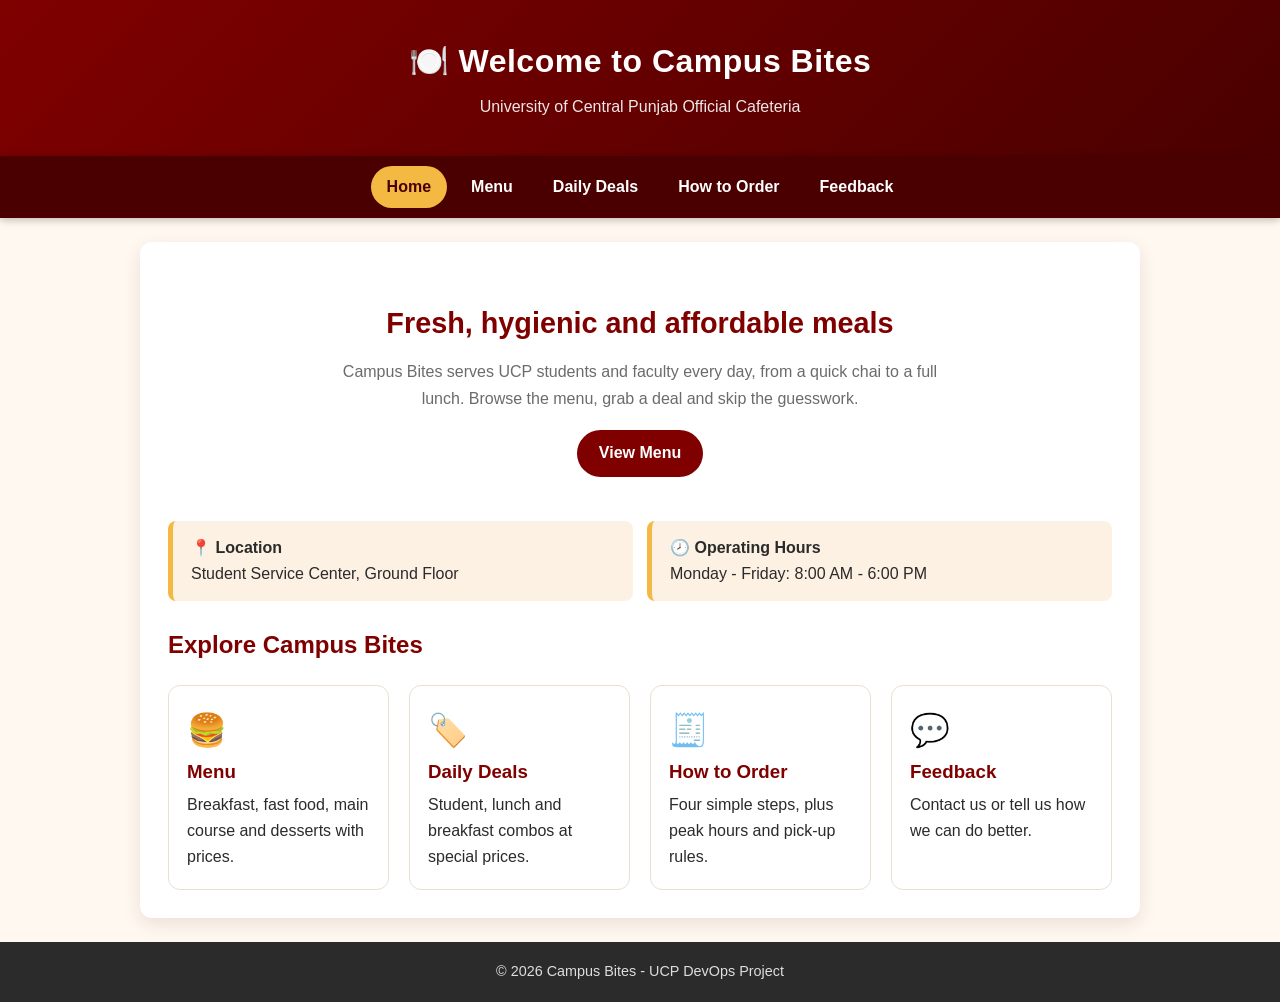
<file: src/index.html>
<!DOCTYPE html>
<html lang="en">
<head>
  <meta charset="UTF-8">
  <meta name="viewport" content="width=device-width, initial-scale=1.0">
  <meta name="description" content="Campus Bites - the official cafeteria of the University of Central Punjab.">
  <title>Campus Bites - Home</title>
  <link rel="stylesheet" href="../styles/style.css">
</head>
<body class="home-page">
  <header>
    <h1>🍽️ Welcome to Campus Bites</h1>
    <p>University of Central Punjab Official Cafeteria</p>
  </header>

  <nav aria-label="Main navigation">
    <a href="index.html" aria-current="page">Home</a>
    <a href="menu.html">Menu</a>
    <a href="deals.html">Daily Deals</a>
    <a href="order.html">How to Order</a>
    <a href="feedback.html">Feedback</a>
  </nav>

  <main>
    <section class="hero">
      <h2>Fresh, hygienic and affordable meals</h2>
      <p>Campus Bites serves UCP students and faculty every day, from a quick chai to a full lunch. Browse the menu, grab a deal and skip the guesswork.</p>
      <a class="btn" href="menu.html">View Menu</a>
    </section>

    <section class="info-bar">
      <div>
        <strong>📍 Location</strong><br>
        Student Service Center, Ground Floor
      </div>
      <div>
        <strong>🕗 Operating Hours</strong><br>
        Monday - Friday: 8:00 AM - 6:00 PM
      </div>
    </section>

    <section class="quick-links">
      <h2>Explore Campus Bites</h2>
      <div class="grid-container">
        <div class="card">
          <a href="menu.html">
            <span class="icon">🍔</span>
            <h3>Menu</h3>
            <p>Breakfast, fast food, main course and desserts with prices.</p>
          </a>
        </div>
        <div class="card">
          <a href="deals.html">
            <span class="icon">🏷️</span>
            <h3>Daily Deals</h3>
            <p>Student, lunch and breakfast combos at special prices.</p>
          </a>
        </div>
        <div class="card">
          <a href="order.html">
            <span class="icon">🧾</span>
            <h3>How to Order</h3>
            <p>Four simple steps, plus peak hours and pick-up rules.</p>
          </a>
        </div>
        <div class="card">
          <a href="feedback.html">
            <span class="icon">💬</span>
            <h3>Feedback</h3>
            <p>Contact us or tell us how we can do better.</p>
          </a>
        </div>
      </div>
    </section>
  </main>

  <footer>
    <p>&copy; 2026 Campus Bites - UCP DevOps Project</p>
  </footer>
</body>
</html>
</file>
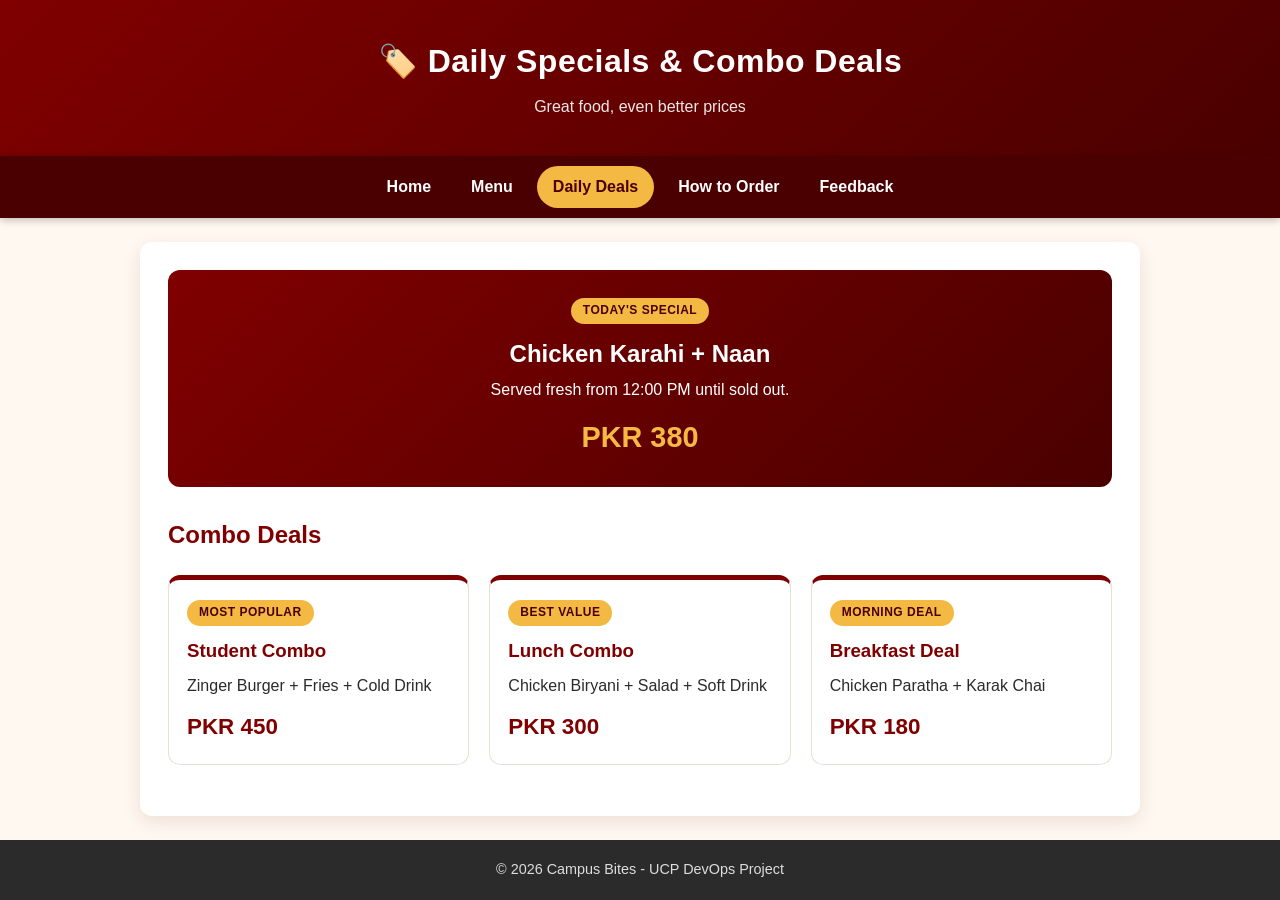
<file: src/deals.html>
<!DOCTYPE html>
<html lang="en">
<head>
  <meta charset="UTF-8">
  <meta name="viewport" content="width=device-width, initial-scale=1.0">
  <title>Campus Bites - Daily Deals</title>
  <link rel="stylesheet" href="../styles/style.css">
</head>
<body class="deals-page">
  <header>
    <h1>🏷️ Daily Specials &amp; Combo Deals</h1>
    <p>Great food, even better prices</p>
  </header>

  <nav aria-label="Main navigation">
    <a href="index.html">Home</a>
    <a href="menu.html">Menu</a>
    <a href="deals.html" aria-current="page">Daily Deals</a>
    <a href="order.html">How to Order</a>
    <a href="feedback.html">Feedback</a>
  </nav>

  <main>
    <section class="special-banner">
      <span class="badge">Today's Special</span>
      <h2>Chicken Karahi + Naan</h2>
      <p>Served fresh from 12:00 PM until sold out.</p>
      <p class="deal-price">PKR 380</p>
    </section>

    <h2>Combo Deals</h2>
    <div class="grid-container">
      <div class="card">
        <span class="badge">Most Popular</span>
        <h3>Student Combo</h3>
        <p>Zinger Burger + Fries + Cold Drink</p>
        <p class="deal-price">PKR 450</p>
      </div>
      <div class="card">
        <span class="badge">Best Value</span>
        <h3>Lunch Combo</h3>
        <p>Chicken Biryani + Salad + Soft Drink</p>
        <p class="deal-price">PKR 300</p>
      </div>
      <div class="card">
        <span class="badge">Morning Deal</span>
        <h3>Breakfast Deal</h3>
        <p>Chicken Paratha + Karak Chai</p>
        <p class="deal-price">PKR 180</p>
      </div>
    </div>
  </main>

  <footer>
    <p>&copy; 2026 Campus Bites - UCP DevOps Project</p>
  </footer>
</body>
</html>
</file>
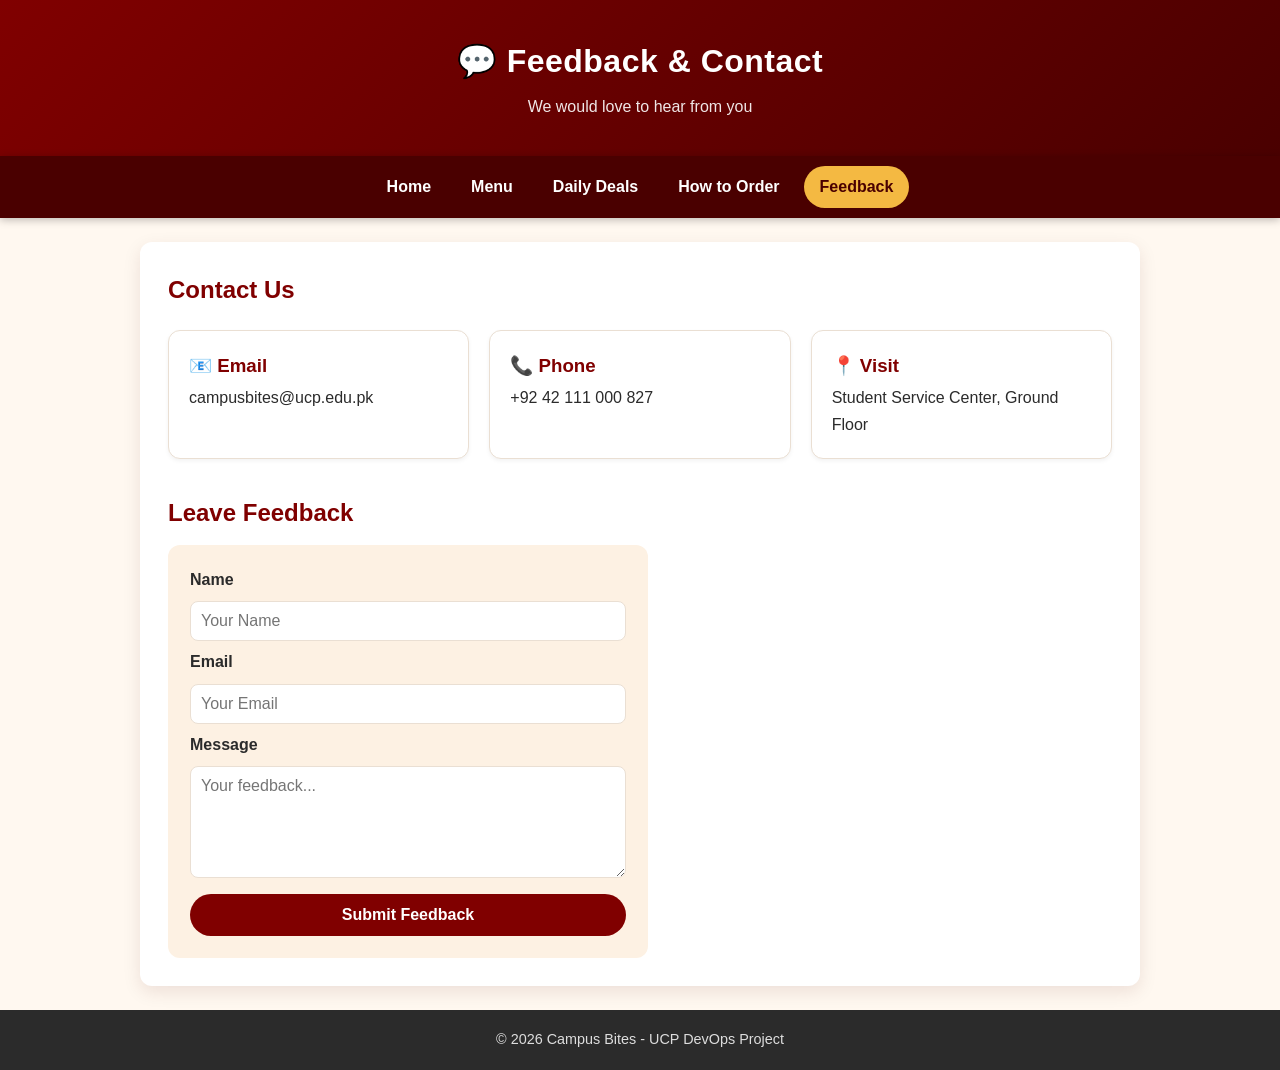
<file: src/feedback.html>
<!DOCTYPE html>
<html lang="en">
<head>
  <meta charset="UTF-8">
  <meta name="viewport" content="width=device-width, initial-scale=1.0">
  <title>Campus Bites - Feedback</title>
  <link rel="stylesheet" href="../styles/style.css">
</head>
<body class="feedback-page">
  <header>
    <h1>💬 Feedback &amp; Contact</h1>
    <p>We would love to hear from you</p>
  </header>

  <nav aria-label="Main navigation">
    <a href="index.html">Home</a>
    <a href="menu.html">Menu</a>
    <a href="deals.html">Daily Deals</a>
    <a href="order.html">How to Order</a>
    <a href="feedback.html" aria-current="page">Feedback</a>
  </nav>

  <main>
    <h2>Contact Us</h2>
    <div class="grid-container contact-grid">
      <div class="card">
        <h3>📧 Email</h3>
        <p>campusbites@ucp.edu.pk</p>
      </div>
      <div class="card">
        <h3>📞 Phone</h3>
        <p>+92 42 111 000 827</p>
      </div>
      <div class="card">
        <h3>📍 Visit</h3>
        <p>Student Service Center, Ground Floor</p>
      </div>
    </div>

    <h2 class="form-title">Leave Feedback</h2>
    <form class="feedback-form">
      <label for="name">Name</label>
      <input type="text" id="name" name="name" placeholder="Your Name" required>

      <label for="email">Email</label>
      <input type="email" id="email" name="email" placeholder="Your Email" required>

      <label for="message">Message</label>
      <textarea id="message" name="message" rows="5" placeholder="Your feedback..." required></textarea>

      <button type="submit">Submit Feedback</button>
    </form>
  </main>

  <footer>
    <p>&copy; 2026 Campus Bites - UCP DevOps Project</p>
  </footer>
</body>
</html>
</file>
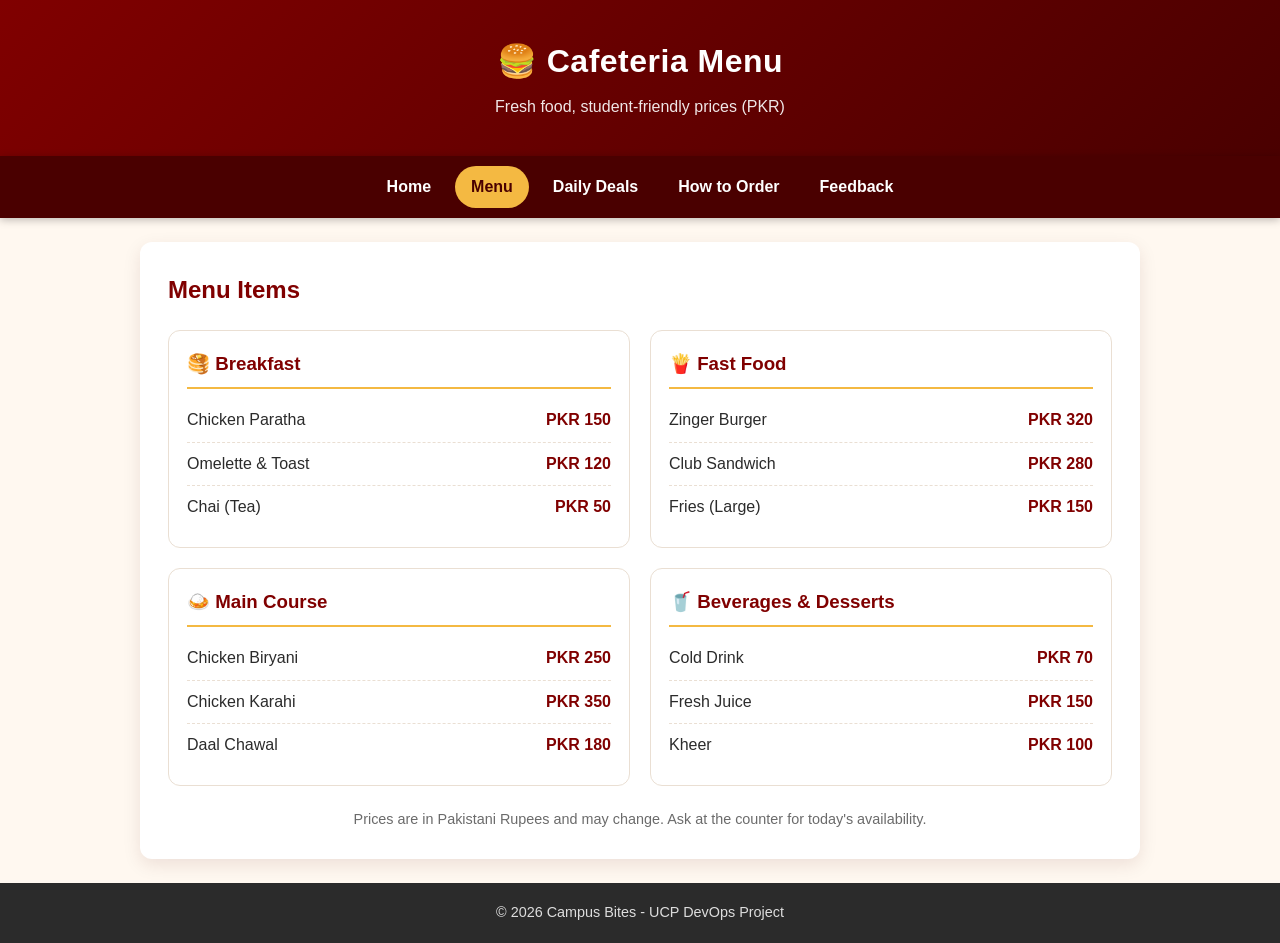
<file: src/menu.html>
<!DOCTYPE html>
<html lang="en">
<head>
  <meta charset="UTF-8">
  <meta name="viewport" content="width=device-width, initial-scale=1.0">
  <title>Campus Bites - Menu</title>
  <link rel="stylesheet" href="../styles/style.css">
</head>
<body class="menu-page">
  <header>
    <h1>🍔 Cafeteria Menu</h1>
    <p>Fresh food, student-friendly prices (PKR)</p>
  </header>

  <nav aria-label="Main navigation">
    <a href="index.html">Home</a>
    <a href="menu.html" aria-current="page">Menu</a>
    <a href="deals.html">Daily Deals</a>
    <a href="order.html">How to Order</a>
    <a href="feedback.html">Feedback</a>
  </nav>

  <main>
    <h2>Menu Items</h2>
    <div class="grid-container">
      <div class="card">
        <h3>🥞 Breakfast</h3>
        <ul>
          <li><span>Chicken Paratha</span><span class="price">PKR 150</span></li>
          <li><span>Omelette &amp; Toast</span><span class="price">PKR 120</span></li>
          <li><span>Chai (Tea)</span><span class="price">PKR 50</span></li>
        </ul>
      </div>
      <div class="card">
        <h3>🍟 Fast Food</h3>
        <ul>
          <li><span>Zinger Burger</span><span class="price">PKR 320</span></li>
          <li><span>Club Sandwich</span><span class="price">PKR 280</span></li>
          <li><span>Fries (Large)</span><span class="price">PKR 150</span></li>
        </ul>
      </div>
      <div class="card">
        <h3>🍛 Main Course</h3>
        <ul>
          <li><span>Chicken Biryani</span><span class="price">PKR 250</span></li>
          <li><span>Chicken Karahi</span><span class="price">PKR 350</span></li>
          <li><span>Daal Chawal</span><span class="price">PKR 180</span></li>
        </ul>
      </div>
      <div class="card">
        <h3>🥤 Beverages &amp; Desserts</h3>
        <ul>
          <li><span>Cold Drink</span><span class="price">PKR 70</span></li>
          <li><span>Fresh Juice</span><span class="price">PKR 150</span></li>
          <li><span>Kheer</span><span class="price">PKR 100</span></li>
        </ul>
      </div>
    </div>
    <p class="menu-note">Prices are in Pakistani Rupees and may change. Ask at the counter for today's availability.</p>
  </main>

  <footer>
    <p>&copy; 2026 Campus Bites - UCP DevOps Project</p>
  </footer>
</body>
</html>
</file>
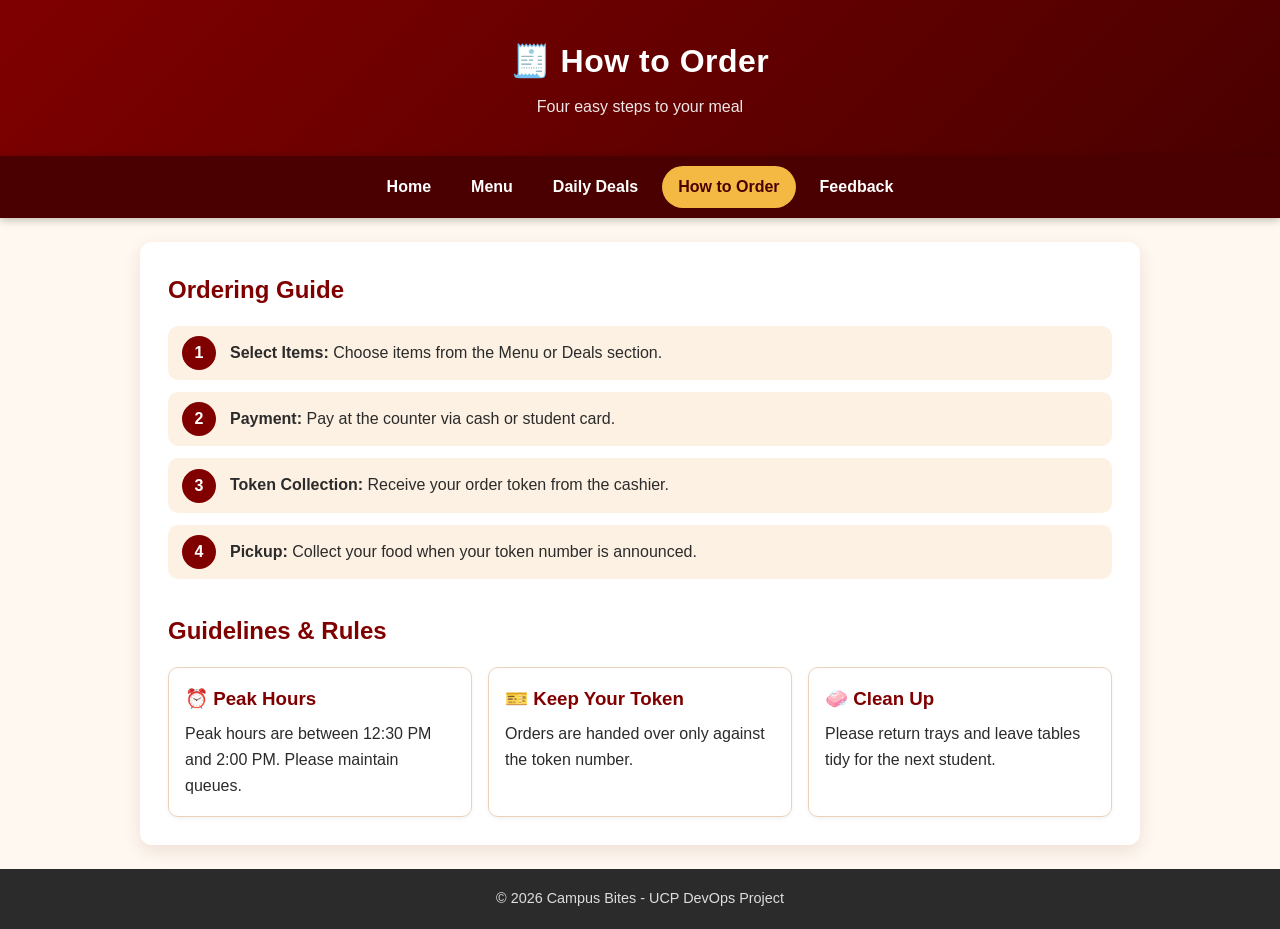
<file: src/order.html>
<!DOCTYPE html>
<html lang="en">
<head>
    <meta charset="UTF-8">
    <meta name="viewport" content="width=device-width, initial-scale=1.0">
    <title>Campus Bites - How to Order</title>
    <link rel="stylesheet" href="../styles/style.css">
</head>
<body class="order-page">
    <header>
        <h1>🧾 How to Order</h1>
        <p>Four easy steps to your meal</p>
    </header>

    <nav aria-label="Main navigation">
        <a href="index.html">Home</a>
        <a href="menu.html">Menu</a>
        <a href="deals.html">Daily Deals</a>
        <a href="order.html" aria-current="page">How to Order</a>
        <a href="feedback.html">Feedback</a>
    </nav>

    <main>
        <h2>Ordering Guide</h2>
        <ol class="steps">
            <li><strong>Select Items:</strong> Choose items from the Menu or Deals section.</li>
            <li><strong>Payment:</strong> Pay at the counter via cash or student card.</li>
            <li><strong>Token Collection:</strong> Receive your order token from the cashier.</li>
            <li><strong>Pickup:</strong> Collect your food when your token number is announced.</li>
        </ol>

        <h2>Guidelines &amp; Rules</h2>
        <div class="grid-container">
            <div class="card">
                <h3>⏰ Peak Hours</h3>
                <p>Peak hours are between 12:30 PM and 2:00 PM. Please maintain queues.</p>
            </div>
            <div class="card">
                <h3>🎫 Keep Your Token</h3>
                <p>Orders are handed over only against the token number.</p>
            </div>
            <div class="card">
                <h3>🧼 Clean Up</h3>
                <p>Please return trays and leave tables tidy for the next student.</p>
            </div>
        </div>
    </main>

    <footer>
        <p>&copy; 2026 Campus Bites - UCP DevOps Project</p>
    </footer>
</body>
</html>
</file>
<file: styles/style.css>
/* =====================================================
   Campus Bites - Shared Global Styles (Team Lead)
   ===================================================== */
:root {
  --maroon: #800000;
  --maroon-dark: #4a0000;
  --gold: #f4b942;
  --cream: #fff8f0;
  --text: #2b2b2b;
  --muted: #6b6b6b;
  --border: #eadfd3;
  --radius: 12px;
  --shadow: 0 6px 18px rgba(74, 0, 0, 0.10);
}

* {
  box-sizing: border-box;
  margin: 0;
  padding: 0;
  font-family: 'Segoe UI', Tahoma, Geneva, Verdana, sans-serif;
}

html {
  scroll-behavior: smooth;
}

body {
  background-color: var(--cream);
  color: var(--text);
  line-height: 1.65;
  min-height: 100vh;
  display: flex;
  flex-direction: column;
}

/* ---------- Header ---------- */
header {
  background: linear-gradient(135deg, var(--maroon) 0%, var(--maroon-dark) 100%);
  color: #fff;
  padding: 2.2rem 1.5rem;
  text-align: center;
}

header h1 {
  font-size: 2rem;
  letter-spacing: 0.5px;
}

header p {
  margin-top: 6px;
  opacity: 0.9;
}

/* ---------- Navigation ---------- */
nav {
  position: sticky;
  top: 0;
  z-index: 10;
  background-color: var(--maroon-dark);
  display: flex;
  justify-content: center;
  flex-wrap: wrap;
  gap: 8px;
  padding: 10px;
  box-shadow: 0 2px 8px rgba(0, 0, 0, 0.25);
}

nav a {
  color: #fff;
  text-decoration: none;
  font-weight: 600;
  padding: 8px 16px;
  border-radius: 999px;
  transition: background-color 0.2s, color 0.2s;
}

nav a:hover {
  background-color: var(--maroon);
}

nav a[aria-current="page"] {
  background-color: var(--gold);
  color: var(--maroon-dark);
}

/* ---------- Layout ---------- */
main {
  flex: 1;
  width: 100%;
  max-width: 1000px;
  margin: 24px auto;
  padding: 28px;
  background: #fff;
  border-radius: var(--radius);
  box-shadow: var(--shadow);
}

main h2 {
  color: var(--maroon);
  margin-bottom: 12px;
}

footer {
  text-align: center;
  padding: 18px;
  background-color: #2b2b2b;
  color: #ddd;
  font-size: 0.9rem;
}

/* ---------- Shared components ---------- */
.grid-container {
  display: grid;
  grid-template-columns: repeat(auto-fit, minmax(250px, 1fr));
  gap: 20px;
  margin-top: 20px;
}

.card {
  border: 1px solid var(--border);
  padding: 18px;
  border-radius: var(--radius);
  background-color: #fff;
  transition: transform 0.2s, box-shadow 0.2s;
}

.card:hover {
  transform: translateY(-4px);
  box-shadow: var(--shadow);
}

.btn {
  display: inline-block;
  padding: 10px 22px;
  background-color: var(--maroon);
  color: #fff;
  text-decoration: none;
  font-weight: 600;
  border-radius: 999px;
  transition: background-color 0.2s;
}

.btn:hover {
  background-color: var(--maroon-dark);
}

/* Mandatory CSS Media Query for Responsiveness */
@media (max-width: 768px) {
  header h1 {
    font-size: 1.6rem;
  }
  nav {
    gap: 4px;
    padding: 8px;
  }
  nav a {
    padding: 6px 12px;
    font-size: 0.9rem;
  }
  main {
    margin: 12px;
    width: auto;
    padding: 18px;
  }
}

/* ===== Home Page (Team Lead - Faizan) ===== */
.home-page .hero {
  text-align: center;
  padding: 30px 10px 20px;
}

.home-page .hero h2 {
  font-size: 1.8rem;
}

.home-page .hero p {
  max-width: 600px;
  margin: 0 auto 18px;
  color: var(--muted);
}

.home-page .info-bar {
  display: flex;
  flex-wrap: wrap;
  gap: 14px;
  justify-content: center;
  margin: 24px 0;
}

.home-page .info-bar div {
  flex: 1 1 220px;
  background: #fdf1e3;
  border-left: 5px solid var(--gold);
  border-radius: 8px;
  padding: 14px 18px;
}

.home-page .quick-links .grid-container {
  grid-template-columns: repeat(auto-fit, minmax(200px, 1fr));
}

.home-page .quick-links h3 {
  color: var(--maroon);
  margin-bottom: 4px;
}

.home-page .quick-links a {
  color: inherit;
  text-decoration: none;
  display: block;
}

.home-page .quick-links .icon {
  font-size: 2rem;
}

@media (max-width: 480px) {
  .home-page .hero h2 {
    font-size: 1.4rem;
  }
}

/* ===== Menu Page (Member 1 - Ali Imtiaz) ===== */
.menu-page .grid-container {
  display: grid;
  grid-template-columns: repeat(2, 1fr);
  gap: 20px;
}

.menu-page .card h3 {
  color: var(--maroon);
  border-bottom: 2px solid var(--gold);
  padding-bottom: 8px;
  margin-bottom: 10px;
}

.menu-page .card ul {
  list-style: none;
  padding: 0;
  margin: 0;
}

.menu-page .card li {
  display: flex;
  justify-content: space-between;
  gap: 10px;
  padding: 8px 0;
  border-bottom: 1px dashed var(--border);
}

.menu-page .card li:last-child {
  border-bottom: none;
}

.menu-page .price {
  font-weight: 700;
  color: var(--maroon);
  white-space: nowrap;
}

.menu-page .menu-note {
  margin-top: 22px;
  font-size: 0.9rem;
  color: var(--muted);
  text-align: center;
}

/* ===== Responsive Layout ===== */
@media (max-width: 600px) {
  .menu-page .grid-container {
    grid-template-columns: 1fr;
  }
}


/* ===== Deals Page (Member 2 - Muhammad Abdullah) ===== */
.deals-page .special-banner {
  background: linear-gradient(135deg, var(--maroon), var(--maroon-dark));
  color: #fff;
  text-align: center;
  padding: 26px 18px;
  border-radius: var(--radius);
  margin-bottom: 28px;
}

.deals-page .special-banner h2 {
  color: #fff;
  margin: 10px 0 4px;
}

.deals-page .badge {
  display: inline-block;
  background: var(--gold);
  color: var(--maroon-dark);
  font-size: 0.75rem;
  font-weight: 700;
  text-transform: uppercase;
  letter-spacing: 0.5px;
  padding: 3px 12px;
  border-radius: 999px;
}

.deals-page .card {
  border-top: 5px solid var(--maroon);
}

.deals-page .card h3 {
  color: var(--maroon);
  margin: 10px 0 6px;
}

.deals-page .deal-price {
  margin-top: 10px;
  font-size: 1.4rem;
  font-weight: 800;
  color: var(--maroon);
}

.deals-page .special-banner .deal-price {
  color: var(--gold);
  font-size: 1.8rem;
}

@media (max-width: 600px) {
  .deals-page .special-banner {
    padding: 20px 12px;
  }
  .deals-page .deal-price {
    font-size: 1.2rem;
  }
}
/* ===== Order Page (Member 3 - Hafiz Muhammad) ===== */
.order-page .steps {
  list-style: none;
  counter-reset: step;
  margin: 16px 0 32px;
  padding: 0;
}

.order-page .steps li {
  counter-increment: step;
  position: relative;
  background: #fdf1e3;
  border-radius: 10px;
  padding: 14px 16px 14px 62px;
  margin-bottom: 12px;
}

.order-page .steps li::before {
  content: counter(step);
  position: absolute;
  left: 14px;
  top: 50%;
  transform: translateY(-50%);
  width: 34px;
  height: 34px;
  line-height: 34px;
  text-align: center;
  border-radius: 50%;
  background: var(--maroon);
  color: #fff;
  font-weight: 700;
}

/* Added layout styles for the guidelines cards */
.order-page .grid-container {
  display: grid;
  grid-template-columns: repeat(auto-fit, minmax(250px, 1fr));
  gap: 16px;
  margin-top: 16px;
}

.order-page .card {
  background: #fff;
  border: 1px solid #ebd2bd;
  border-radius: 10px;
  padding: 16px;
  box-shadow: 0 2px 4px rgba(0, 0, 0, 0.05);
}

.order-page .card h3 {
  color: var(--maroon);
  margin-bottom: 6px;
  margin-top: 0;
}


@media (max-width: 600px) {
  .order-page .steps li {
    padding-left: 54px;
  }
}

/* ===== Feedback Page (Member 4 - Nimrah) ===== */
.feedback-page .contact-grid {
  display: grid;
  grid-template-columns: repeat(auto-fit, minmax(250px, 1fr));
  gap: 20px;
  margin-bottom: 30px;
}

.feedback-page .card {
  background: #fff;
  padding: 20px;
  border-radius: var(--radius);
  border: 1px solid var(--border);
  box-shadow: 0 2px 4px rgba(0,0,0,0.05);
}

.feedback-page .card h3 {
  color: var(--maroon);
  margin-bottom: 4px;
}

.feedback-page .form-title {
  margin-top: 34px;
}

.feedback-page .feedback-form {
  display: flex;
  flex-direction: column;
  gap: 8px;
  max-width: 480px;
  background: #fdf1e3;
  padding: 22px;
  border-radius: var(--radius);
}

.feedback-page .feedback-form label {
  font-weight: 600;
}

.feedback-page .feedback-form input,
.feedback-page .feedback-form textarea {
  padding: 10px;
  border: 1px solid var(--border);
  border-radius: 8px;
  font-size: 1rem;
}

.feedback-page .feedback-form input:focus,
.feedback-page .feedback-form textarea:focus {
  outline: 2px solid var(--gold);
  border-color: var(--maroon);
}

.feedback-page .feedback-form button {
  margin-top: 8px;
  padding: 12px;
  background: var(--maroon);
  color: #fff;
  border: none;
  border-radius: 999px;
  font-size: 1rem;
  font-weight: 600;
  cursor: pointer;
  transition: background-color 0.2s;
}

.feedback-page .feedback-form button:hover {
  background: var(--maroon-dark);
}

@media (max-width: 600px) {
  .feedback-page .feedback-form {
    max-width: 100%;
    padding: 16px;
  }
}
</file>
